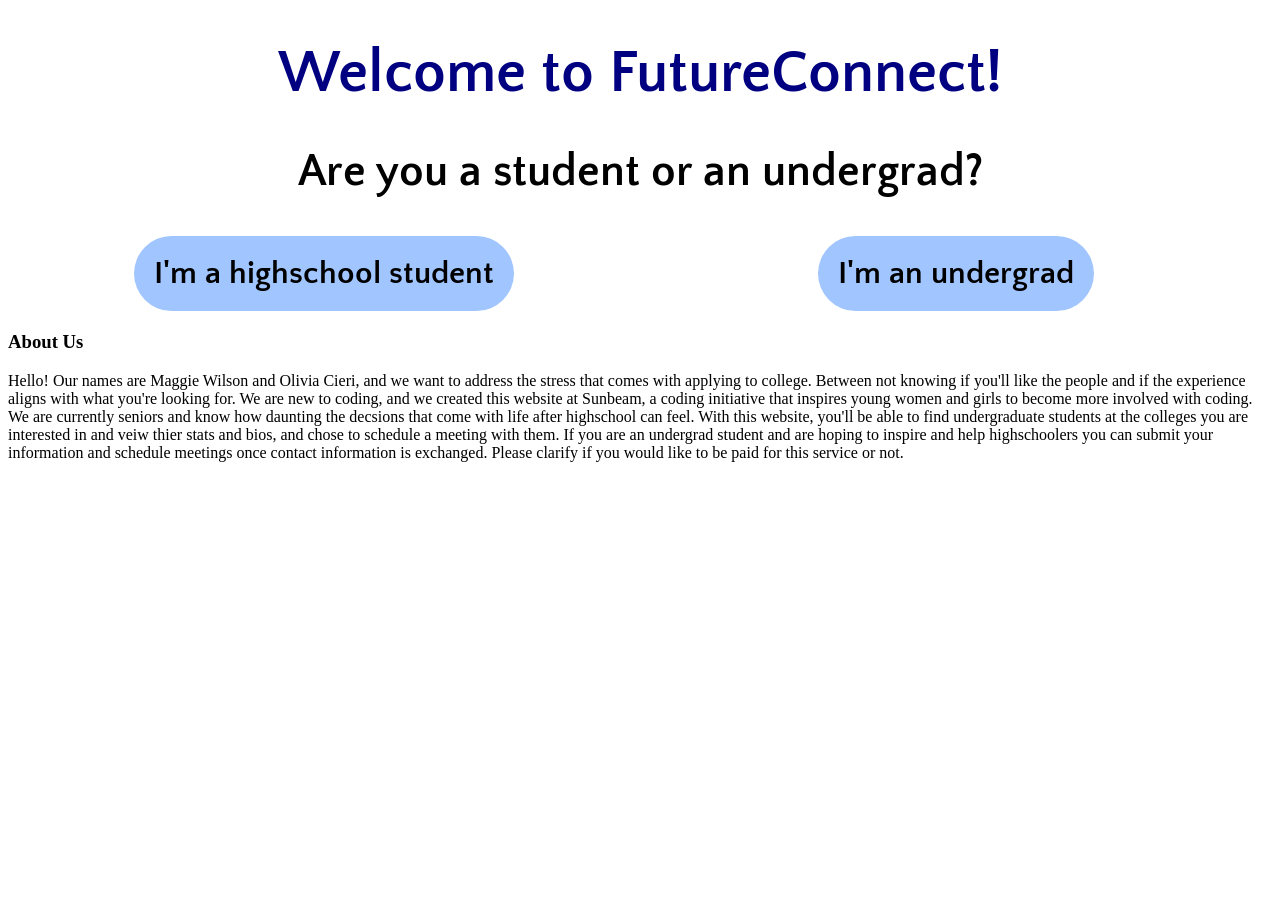
<file: index.html>
<!DOCTYPE html>
<html>
    <head> 
        <link rel="stylesheet" href="style.css">
        <title>tab title</title>
    </head>
    <body>
        <div class="center">     
            <div class="header" style="font-size:30px">
                <h1>Welcome to FutureConnect!</h1>
            </div>
            <div class="center"  style="font-size:30px">
                <h2>Are you a student or an undergrad?</h2>
            </div>

        <div id="buttons" class="buttons" style="display:flex;">
            <div class="test"><h1 class="button"><a href="/hsstudentmap">I'm a highschool student</a></h1></div>
            <div class="test"><h1 ><a class="button"href="/undergrad">I'm an undergrad</a></h1></div>
        </div>
        </div>
        <div id="aboutus">
            <h3>About Us</h3>
            <p>Hello! Our names are Maggie Wilson and Olivia Cieri, and we want to address the stress that comes with applying to college. Between not knowing if you'll like the people and if the experience aligns with what you're looking for. We are new to coding, and we created this website at Sunbeam, a coding initiative that inspires young women and girls to become more involved with coding. We are currently seniors and know how daunting the decsions that come with life after highschool can feel. With this website, you'll be able to find undergraduate students at the colleges you are interested in and veiw thier stats and bios, and chose to schedule a meeting with them. If you are an undergrad student and are hoping to inspire and help highschoolers you can submit your information and schedule meetings once contact information is exchanged. Please clarify if you would like to be paid for this service or not.</p>
        </div>
        <script src="script.js"></script>
    </body>
</html>
</file>
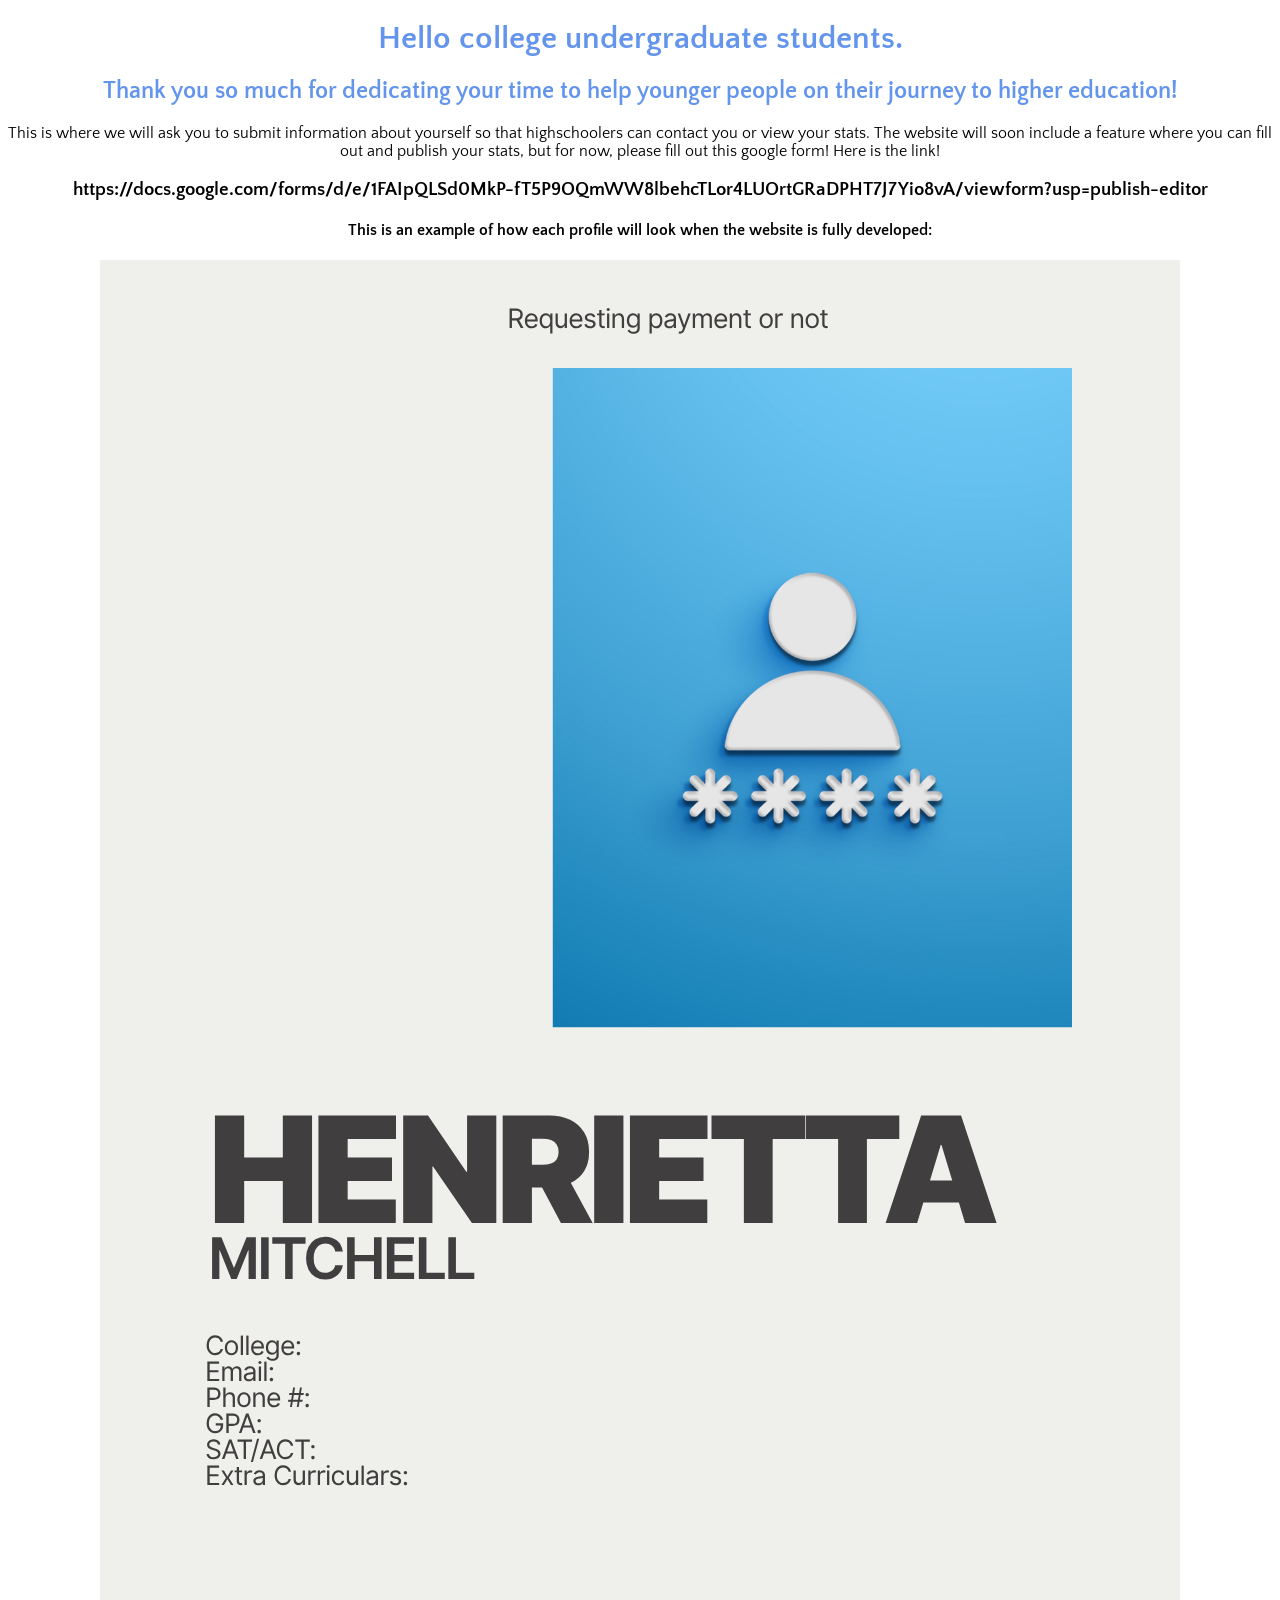
<file: undergrad/index.html>
<!DOCTYPE html>
<html lang="en">
    <head>
        <title>Undergrads</title>
        <link rel="stylesheet" href="undergrad.css">
      </head>
       
    <body>
      <div class="intro">   
        <h1>Hello college undergraduate students. </h1>
        <h2>Thank you so much for dedicating your time to help younger people on their journey to higher education!</h2>
        <P>This is where we will ask you to submit information about yourself so that highschoolers can contact you or view your stats.
            The website will soon include a feature where you can fill out and publish your stats, but for now, please fill out this google form!
       Here is the link! 
        </P>
        <h3>
       https://docs.google.com/forms/d/e/1FAIpQLSd0MkP-fT5P9OQmWW8lbehcTLor4LUOrtGRaDPHT7J7Yio8vA/viewform?usp=publish-editor
       </h3>

       <h4>
        This is an example of how each profile will look when the website is fully developed:
         </h4>
       
         <img src="profile.png">
      
   
    </div>
    </body>

</html>
</file>
<file: style.css>
@import url('https://fonts.googleapis.com/css2?family=Quattrocento+Sans:ital,wght@0,400;0,700;1,400;1,700&display=swap');

* {
    --button-color: #a1c5ff;
    --button-activated: cornflowerblue;
}

.header{
    color:navy;
    font-size: 45px;
}
.center{
    text-align:center;
    font-family: 'Quattrocento Sans', serif;
}


.center h2 {
    font: "Quattrocento Sans", sans-serif;
}

a {
    text-decoration: none;
    color: black;
}

.test {
    width:50%;
    display:flex;
    justify-content:center;
    align-items:center;
}
.button {
    background-color: var(--button-color);
    font-family: 'Quattrocento Sans', sans-serif;
    width: fit-content;
    justify-self: center;
    justify-content: center;
    justify-items: center;
    text-align: center;
    border-radius: 50px;
    padding: 20px;
    text-decoration: none;
    color: black;    
    margin: 0;
    transition: background 2s;
}

.button:hover {
    background-color: var(--button-activated);
}

.buttons {
    width: 100%;
    
    /* display: flex;
    justify-content: center;
    align-items:center;
    flex-direction: row; */
}


#buttons div {
    flex: auto;
    align-items: center;
    justify-content: center;
    justify-items: center;
}

.aboutus h3{
    font-family: "Quattrocento Sans", sans-serif;
    color:black;
    text-align:center;
}

.aboutus p{
    font-family: "Quattrocento Sans", sans-serif;
    color:black;
    text-align:center;
}
</file>
<file: undergrad/undergrad.css>
@import url('https://fonts.googleapis.com/css2?family=Quattrocento+Sans:ital,wght@0,400;0,700;1,400;1,700&display=swap');


* {
    --button-color: #a1c5ff;
    --button-activated: cornflowerblue;
}

.intro {
    text-align: center;                       
    font-family: 'Quattrocento Sans', sans-serif;
}

.intro h1{
color:cornflowerblue
}

.intro h2{
color:cornflowerblue
}
</file>
